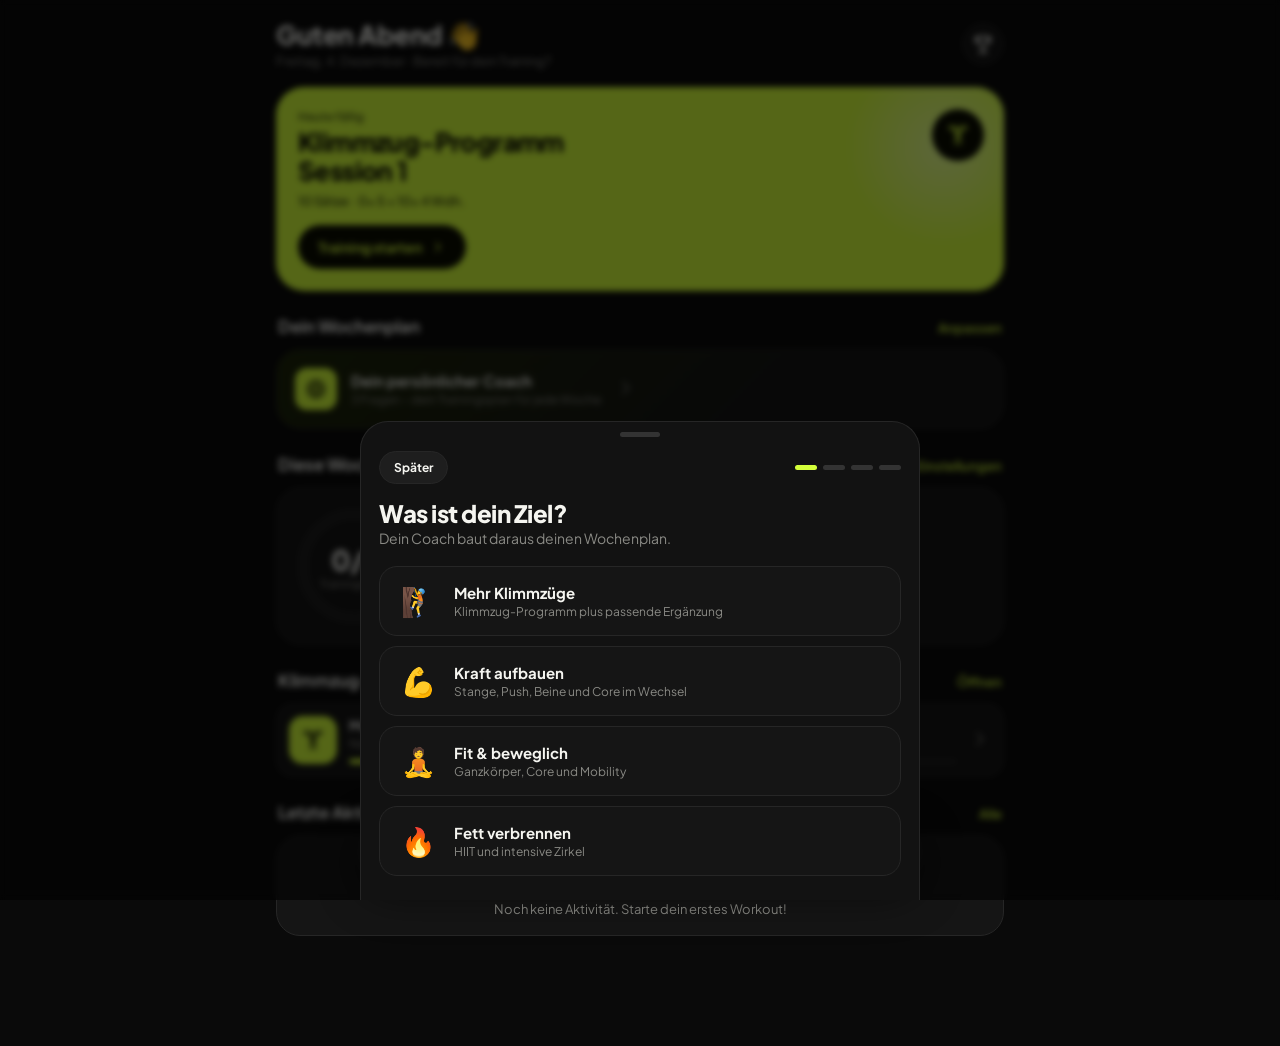
<file: index.html>
<!DOCTYPE html>
<html lang="de">
<head>
<meta charset="UTF-8"/>
<meta name="viewport" content="width=device-width, initial-scale=1.0, viewport-fit=cover"/>
<meta name="theme-color" content="#0a0a0a"/>
<link rel="manifest" href="manifest.json"/>
<link rel="apple-touch-icon" href="icon-180.png"/>
<meta name="apple-mobile-web-app-capable" content="yes"/>
<meta name="mobile-web-app-capable" content="yes"/>
<meta name="apple-mobile-web-app-status-bar-style" content="black-translucent"/>
<meta name="apple-mobile-web-app-title" content="Klimmzüge"/>
<title>Klimmzug-Tracker</title>
<link rel="preconnect" href="https://fonts.googleapis.com"/>
<link rel="preconnect" href="https://fonts.gstatic.com" crossorigin/>
<link href="https://fonts.googleapis.com/css2?family=Plus+Jakarta+Sans:wght@400;500;600;700;800&display=swap" rel="stylesheet"/>
<link rel="stylesheet" href="styles.css"/>
</head>
<body>
<div class="app">

  <!-- ================= HEUTE ================= -->
  <main class="view active" id="view-home">
    <div class="top">
      <div>
        <div class="hello" id="hello">Hi 👋</div>
        <div class="sub" id="todayLine"></div>
      </div>
      <button class="icon-btn" onclick="go('profile')" aria-label="Fortschritt"><span data-i="trophy"></span></button>
    </div>
    <div id="heroBox"></div>

    <div class="section"><h2>Dein Wochenplan</h2><button onclick="openOnboarding()">Anpassen</button></div>
    <div id="planBox"></div>

    <div class="section"><h2>Diese Woche</h2><button onclick="openSettings()">Einstellungen</button></div>
    <div class="card ring-card">
      <div class="ring" id="weekRing"></div>
      <div class="tiles" id="weekStats"></div>
    </div>

    <div class="section"><h2>Klimmzug-Programm</h2><button onclick="go('pullup')">Öffnen</button></div>
    <div id="pullupTeaser"></div>

    <div class="section"><h2>Letzte Aktivitäten</h2><button onclick="go('profile')">Alle</button></div>
    <div id="recentList"></div>
  </main>

  <!-- ================= WORKOUTS ================= -->
  <main class="view" id="view-workouts">
    <div class="top"><div><div class="h1">Workouts<br/><em>ohne Geräte.</em></div><div class="sub">Zu Hause oder an der Klimmzugstange.</div></div></div>
    <div class="chips" id="workoutChips"></div>
    <div class="w-grid" id="workoutGrid"></div>
  </main>

  <!-- ================= ÜBUNGEN ================= -->
  <main class="view" id="view-library">
    <div class="top"><div><div class="h1">Übungen</div><div class="sub" id="libCount"></div></div></div>
    <label class="search"><span data-i="search"></span><input type="search" id="libSearch" placeholder="Übung oder Muskel suchen …" oninput="renderLibrary()"/></label>
    <div class="chips" id="libChips"></div>
    <div class="ex-grid" id="libGrid"></div>
  </main>

  <!-- ================= KLIMMZUG ================= -->
  <main class="view" id="view-pullup">
    <div class="top">
      <div><div class="h1">Klimmzug-<br/><em>Programm</em></div><div class="sub">Ziel: <span id="goalDisplay">20</span> Klimmzüge bis Ende 2026</div></div>
      <div class="pill lime" id="streakBadge">0 Wochen</div>
    </div>

    <div class="card ring-card">
      <div class="ring" id="goalRing"></div>
      <div style="flex:1">
        <div class="label">Fortschritt</div>
        <div style="font-size:30px;font-weight:800;letter-spacing:-1px">Max <span id="maxDisplay" style="color:var(--lime)">8</span></div>
        <div class="sub">Ziel: <span id="goalDisplay2">20</span> · <span id="progressText"></span></div>
        <div class="row" style="margin-top:12px">
          <button class="btn btn-ghost" style="padding:9px 14px;font-size:13px" onclick="openGoalSheet()">Max / Ziel</button>
          <button class="btn btn-lime" style="padding:9px 14px;font-size:13px" onclick="openTestSheet()">Max-Test</button>
        </div>
      </div>
    </div>

    <div class="tiles" style="margin-top:12px">
      <div class="tile"><b id="statSessions">0</b><small>Einheiten</small></div>
      <div class="tile"><b id="statReps">0</b><small>Wdh. gesamt</small></div>
      <div class="tile"><b id="statDays">0</b><small>Tage bis Ende 2026</small></div>
    </div>

    <div class="section"><h2>Training — <span id="sessionLabel">Session 1</span></h2></div>
    <div class="card">
      <div class="row" style="justify-content:space-between;margin-bottom:12px">
        <div class="sub" id="planInfo" style="margin:0"></div>
        <label class="pill" style="cursor:pointer">📅 <input type="date" id="sessionDate" onchange="selectDate(this.value)" style="background:none;border:none;color:inherit;font:inherit;width:110px"/></label>
      </div>
      <div class="sets-grid" id="setsGrid"></div>
      <div class="row" style="margin-top:10px"><button class="btn btn-ghost" style="padding:8px 14px;font-size:12px" id="undoBtn" onclick="undoSet()">↶ Letzten Satz zurück</button></div>

      <div class="pick-next" id="pickNextPrompt">
        <p id="pickNextText"></p>
        <div class="feel" id="feelRow" role="group" aria-label="Wie fühlte sich die Einheit an?"></div>
        <input type="text" class="txt" id="noteInput" maxlength="200" placeholder="Notiz, z. B. Griff, Müdigkeit, Schlaf …" oninput="saveNote()"/>
        <button class="btn btn-lime btn-block" style="margin-top:10px" onclick="render()">Nächste Einheit vorbereiten</button>
      </div>

      <div style="margin-top:16px;padding-top:16px;border-top:1px solid var(--line)">
        <div class="label" style="text-align:center">Pause · startet automatisch nach jedem Satz</div>
        <div class="sw" id="swDisplay">0:00</div>
        <div class="row center">
          <button id="swBtn" class="btn btn-lime" onclick="toggleSW()">Start</button>
          <button class="btn btn-ghost" onclick="resetSW()">Reset</button>
        </div>
      </div>
    </div>

    <div class="section"><h2>Nächste Einheit</h2></div>
    <div id="nextSessionBox"></div>

    <div class="section"><h2>Max-Verlauf</h2></div>
    <div class="card">
      <div id="chartBox"></div>
      <div class="forecast" id="forecast"></div>
    </div>
  </main>

  <!-- ================= FORTSCHRITT ================= -->
  <main class="view" id="view-profile">
    <div class="top">
      <div><div class="h1">Dein<br/><em>Fortschritt</em></div></div>
      <button class="icon-btn" onclick="openSettings()" aria-label="Einstellungen"><span data-i="gear"></span></button>
    </div>

    <div class="tiles" id="totalStats"></div>

    <div class="section"><h2>Aktivität</h2></div>
    <div class="card">
      <div class="seg" id="barSeg"><button class="on" data-r="7">7 Tage</button><button data-r="8w">8 Wochen</button></div>
      <div class="bars" id="bars"></div>
      <div class="sub" id="barsSum" style="margin-top:10px"></div>
    </div>

    <div class="section"><h2>Erfolge</h2><span class="sub" id="badgeCount"></span></div>
    <div class="badges" id="badges"></div>

    <div class="section"><h2>Kalender</h2></div>
    <div class="card">
      <div class="cal-head">
        <button class="icon-btn" style="width:34px;height:34px" onclick="prevMonth()" aria-label="Vorheriger Monat">‹</button>
        <b id="calMonth"></b>
        <button class="icon-btn" style="width:34px;height:34px" onclick="nextMonth()" aria-label="Nächster Monat">›</button>
      </div>
      <div class="cal-grid" id="calGrid"></div>
      <div class="legend"><span><i style="background:var(--lime)"></i>Klimmzug-Einheit</span><span><i style="background:var(--lime-soft);border:1px solid var(--lime)"></i>Workout</span></div>
    </div>

    <div class="section"><h2>Verlauf</h2></div>
    <div id="historyList"></div>

    <div class="section"><h2>Daten</h2></div>
    <div class="card">
      <div class="row">
        <button class="btn btn-lime" onclick="shareData()">Auf anderes Gerät übertragen</button>
        <button class="btn btn-ghost" onclick="exportData()">Backup exportieren</button>
        <button class="btn btn-ghost" onclick="document.getElementById('importFile').click()">Backup importieren</button>
        <button class="btn btn-danger" onclick="deleteLastSession()">Letzte Klimmzug-Einheit löschen</button>
      </div>
      <input type="file" id="importFile" accept="application/json,.json" hidden onchange="importData(event)"/>
      <div class="hint">Deine Daten liegen nur auf diesem Gerät. Zum Wechseln zwischen iPhone und MacBook: „Übertragen“ tippen, per AirDrop senden und auf dem anderen Gerät „Backup importieren“ wählen.</div>
    </div>
  </main>
</div>

<!-- Tabbar -->
<nav class="tabbar" id="tabbar">
  <button data-tab="home" class="on"><span data-i="home"></span>Heute</button>
  <button data-tab="workouts"><span data-i="zap"></span>Workouts</button>
  <button data-tab="library"><span data-i="grid"></span>Übungen</button>
  <button data-tab="pullup"><span data-i="bar"></span>Klimmzug</button>
  <button data-tab="profile"><span data-i="chart"></span>Fortschritt</button>
</nav>

<!-- Bottom-Sheet -->
<div class="scrim" id="scrim" onclick="closeSheet()"></div>
<div class="sheet" id="sheet" role="dialog" aria-modal="true"><div class="grab"></div><div id="sheetBody"></div></div>

<!-- Workout-Player -->
<div class="player" id="player" role="dialog" aria-modal="true" aria-label="Workout"></div>

<div class="toast" id="toast"></div>
<canvas id="confetti"></canvas>

<script src="data.js"></script>
<script src="app.js"></script>
</body>
</html>
</file>
<file: styles.css>
*,*::before,*::after{box-sizing:border-box;margin:0;padding:0}
:root{
  --bg:#0a0a0a;--card:#151515;--card2:#1e1e1e;--line:#262626;
  --text:#f5f5f0;--muted:#8a8a85;--dim:#5c5c58;
  --lime:#d4ff3a;--lime-2:#b8e021;--lime-ink:#0b0d02;--lime-soft:rgba(212,255,58,.12);
  --red:#ff5c6c;--radius:24px;--radius-s:16px;
  --safe-b:env(safe-area-inset-bottom,0px);--safe-t:env(safe-area-inset-top,0px);
}
html{-webkit-text-size-adjust:100%;}
body{font-family:'Plus Jakarta Sans',system-ui,-apple-system,sans-serif;background:var(--bg);color:var(--text);min-height:100vh;-webkit-font-smoothing:antialiased;overscroll-behavior-y:none;}
button{font-family:inherit;color:inherit;background:none;border:none;cursor:pointer;-webkit-tap-highlight-color:transparent;}
a{color:inherit;text-decoration:none;}
svg.i{width:22px;height:22px;stroke:currentColor;fill:none;stroke-width:2;stroke-linecap:round;stroke-linejoin:round;flex-shrink:0;}
svg.i.s{width:16px;height:16px;}
svg.i.f{fill:currentColor;stroke:none;}
:focus-visible{outline:2px solid var(--lime);outline-offset:2px;border-radius:8px;}

.app{max-width:560px;margin:0 auto;padding:calc(18px + var(--safe-t)) 16px calc(110px + var(--safe-b));}
.view{display:none;animation:fade .25s ease;}
.view.active{display:block;}
@keyframes fade{from{opacity:0;transform:translateY(6px)}to{opacity:1;transform:none}}

/* ---------- Typo ---------- */
.top{display:flex;justify-content:space-between;align-items:center;margin-bottom:18px;}
.hello{font-size:26px;font-weight:800;letter-spacing:-.5px;}
.sub{font-size:13px;color:var(--muted);margin-top:2px;}
.h1{font-size:30px;font-weight:800;letter-spacing:-.8px;line-height:1.05;}
.h1 em{font-style:normal;color:var(--lime);}
.section{display:flex;justify-content:space-between;align-items:baseline;margin:24px 2px 12px;}
.section h2{font-size:17px;font-weight:700;}
.section a,.section button{font-size:13px;color:var(--lime);font-weight:600;}
.muted{color:var(--muted);}
.icon-btn{width:42px;height:42px;border-radius:50%;background:var(--card);border:1px solid var(--line);display:grid;place-items:center;}
.icon-btn.lime{background:var(--lime);color:var(--lime-ink);border-color:var(--lime);}

/* ---------- Karten ---------- */
.card{background:var(--card);border:1px solid var(--line);border-radius:var(--radius);padding:18px;}
.card + .card{margin-top:12px;}
.label{font-size:11px;font-weight:600;letter-spacing:.1em;text-transform:uppercase;color:var(--muted);margin-bottom:10px;}

.hero{position:relative;overflow:hidden;background:var(--lime);color:var(--lime-ink);border-radius:28px;padding:22px;min-height:190px;display:flex;flex-direction:column;justify-content:space-between;}
.hero::after{content:'';position:absolute;right:-40px;top:-40px;width:200px;height:200px;border-radius:50%;background:radial-gradient(circle,rgba(255,255,255,.45),transparent 70%);}
.hero .tag{font-size:12px;font-weight:600;opacity:.7;}
.hero h3{font-size:26px;font-weight:800;letter-spacing:-.6px;line-height:1.1;margin-top:4px;max-width:75%;}
.hero .meta{font-size:13px;font-weight:600;opacity:.75;margin-top:8px;}
.hero .hero-icon{position:absolute;right:20px;top:22px;width:52px;height:52px;border-radius:50%;background:var(--lime-ink);color:var(--lime);display:grid;place-items:center;z-index:1;}
.btn{display:inline-flex;align-items:center;justify-content:center;gap:8px;padding:13px 20px;border-radius:99px;font-size:14px;font-weight:700;transition:transform .12s,background .15s;}
.btn:active{transform:scale(.97);}
.btn-dark{background:var(--lime-ink);color:var(--lime);}
.btn-lime{background:var(--lime);color:var(--lime-ink);}
.btn-ghost{background:var(--card2);border:1px solid var(--line);}
.btn-danger{background:transparent;border:1px solid rgba(255,92,108,.35);color:var(--red);}
.btn-block{width:100%;}
.btn:disabled{opacity:.35;pointer-events:none;}
.hero .btn{align-self:flex-start;margin-top:16px;z-index:1;}

/* ---------- Ring + Kacheln ---------- */
.ring-card{display:flex;align-items:center;gap:18px;}
.ring{position:relative;width:120px;height:120px;flex-shrink:0;}
.ring svg{width:100%;height:100%;transform:rotate(-90deg);}
.ring .track{stroke:var(--card2);}
.ring .bar{stroke:var(--lime);transition:stroke-dashoffset .8s cubic-bezier(.2,.8,.2,1);}
.ring .center{position:absolute;inset:0;display:flex;flex-direction:column;align-items:center;justify-content:center;}
.ring .big{font-size:28px;font-weight:800;letter-spacing:-1px;}
.ring .small{font-size:11px;color:var(--muted);}
.tiles{display:grid;grid-template-columns:repeat(3,1fr);gap:10px;}
.tile{background:var(--card);border:1px solid var(--line);border-radius:var(--radius-s);padding:14px 10px;text-align:center;}
.tile .ic{width:34px;height:34px;border-radius:50%;background:var(--lime-soft);color:var(--lime);display:grid;place-items:center;margin:0 auto 8px;}
.tile b{display:block;font-size:20px;font-weight:800;letter-spacing:-.5px;}
.tile small{font-size:11px;color:var(--muted);}
.ring-card .tiles{flex:1;grid-template-columns:1fr;gap:6px;}
.mini-stat{display:flex;align-items:center;gap:10px;}
.mini-stat .ic{width:30px;height:30px;border-radius:50%;background:var(--lime-soft);color:var(--lime);display:grid;place-items:center;}
.mini-stat b{font-size:16px;font-weight:800;}
.mini-stat small{display:block;font-size:11px;color:var(--muted);}

/* ---------- Listen ---------- */
.list-item{display:flex;align-items:center;gap:12px;padding:12px;background:var(--card);border:1px solid var(--line);border-radius:var(--radius-s);width:100%;text-align:left;}
.list-item + .list-item{margin-top:8px;}
.list-item .thumb{width:48px;height:48px;border-radius:14px;display:grid;place-items:center;flex-shrink:0;}
.list-item .grow{flex:1;min-width:0;}
.list-item b{display:block;font-size:14px;font-weight:700;white-space:nowrap;overflow:hidden;text-overflow:ellipsis;}
.list-item small{display:block;font-size:12px;color:var(--muted);margin-top:2px;white-space:nowrap;overflow:hidden;text-overflow:ellipsis;}
.check{width:28px;height:28px;border-radius:50%;background:var(--lime);color:var(--lime-ink);display:grid;place-items:center;flex-shrink:0;}
.chev{color:var(--dim);}

/* ---------- Workout-Karten ---------- */
.w-grid{display:grid;grid-template-columns:1fr 1fr;gap:10px;}
.w-card{position:relative;overflow:hidden;border-radius:22px;padding:16px;min-height:170px;display:flex;flex-direction:column;justify-content:space-between;text-align:left;border:1px solid var(--line);background:var(--card);transition:transform .15s;}
.w-card:active{transform:scale(.98);}
.w-card .glow{position:absolute;right:-30px;bottom:-30px;width:130px;height:130px;border-radius:50%;opacity:.22;filter:blur(4px);}
.w-card .w-ic{width:40px;height:40px;border-radius:12px;display:grid;place-items:center;color:var(--lime-ink);}
.w-card h4{font-size:16px;font-weight:800;letter-spacing:-.3px;line-height:1.15;margin-top:12px;}
.w-card .w-meta{font-size:11px;color:var(--muted);margin-top:4px;display:flex;gap:8px;flex-wrap:wrap;}
.w-card.featured{grid-column:span 2;min-height:150px;background:linear-gradient(135deg,#1c2508,#151515 60%);}
.dots{display:inline-flex;gap:3px;vertical-align:middle;}
.dots i{width:6px;height:6px;border-radius:50%;background:var(--dim);}
.dots i.on{background:var(--lime);}
.add-card{border:1.5px dashed #333;background:transparent;align-items:center;justify-content:center;color:var(--muted);gap:8px;font-weight:600;font-size:14px;}

/* ---------- Chips / Suche ---------- */
.search{display:flex;align-items:center;gap:10px;background:var(--card);border:1px solid var(--line);border-radius:99px;padding:12px 16px;color:var(--muted);}
.search input{flex:1;background:none;border:none;outline:none;color:var(--text);font:inherit;font-size:15px;}
.chips{display:flex;gap:8px;overflow-x:auto;padding:14px 0 4px;margin:0 -16px;padding-left:16px;padding-right:16px;scrollbar-width:none;}
.chips::-webkit-scrollbar{display:none;}
.chip{flex-shrink:0;padding:9px 16px;border-radius:99px;background:var(--card);border:1px solid var(--line);font-size:13px;font-weight:600;color:var(--muted);}
.chip.on{background:var(--lime);color:var(--lime-ink);border-color:var(--lime);}
.seg{display:flex;background:var(--card);border:1px solid var(--line);border-radius:99px;padding:4px;}
.seg button{flex:1;padding:8px;border-radius:99px;font-size:13px;font-weight:600;color:var(--muted);}
.seg button.on{background:var(--lime);color:var(--lime-ink);}

/* ---------- Übungen ---------- */
.ex-grid{display:grid;grid-template-columns:1fr 1fr;gap:10px;margin-top:12px;}
.ex-card{background:var(--card);border:1px solid var(--line);border-radius:20px;overflow:hidden;text-align:left;transition:transform .15s;}
.ex-card:active{transform:scale(.98);}
.ex-card .ex-img{position:relative;aspect-ratio:16/10;background:#111 center/cover no-repeat;display:grid;place-items:center;}
.ex-card .ex-img::after{content:'';position:absolute;inset:0;background:linear-gradient(180deg,transparent 40%,rgba(0,0,0,.65));}
.ex-card .play{position:absolute;z-index:1;width:34px;height:34px;border-radius:50%;background:rgba(10,10,10,.75);backdrop-filter:blur(6px);display:grid;place-items:center;color:var(--lime);}
.ex-card .cat-dot{position:absolute;left:10px;bottom:8px;z-index:1;font-size:10px;font-weight:700;padding:3px 8px;border-radius:99px;color:var(--lime-ink);}
.ex-card .ex-body{padding:10px 12px 12px;}
.ex-card b{display:block;font-size:13px;font-weight:700;line-height:1.25;}
.ex-card small{font-size:11px;color:var(--muted);}

/* ---------- Bottom-Sheet ---------- */
.scrim{position:fixed;inset:0;background:rgba(0,0,0,.6);backdrop-filter:blur(3px);z-index:50;opacity:0;pointer-events:none;transition:opacity .25s;}
.scrim.show{opacity:1;pointer-events:all;}
.sheet{position:fixed;left:0;right:0;bottom:0;z-index:51;max-width:560px;margin:0 auto;max-height:92vh;overflow-y:auto;background:#121212;border:1px solid var(--line);border-bottom:none;border-radius:28px 28px 0 0;padding:10px 18px calc(24px + var(--safe-b));transform:translateY(105%);transition:transform .32s cubic-bezier(.2,.8,.2,1);}
.sheet:not(.show){visibility:hidden;transition:transform .32s cubic-bezier(.2,.8,.2,1),visibility 0s .32s;}
.sheet.show{transform:none;}
.sheet .grab{width:40px;height:5px;border-radius:9px;background:#333;margin:0 auto 14px;}
.sheet h3{font-size:24px;font-weight:800;letter-spacing:-.5px;}
.sheet p{font-size:14px;color:var(--muted);line-height:1.55;}
.pills{display:flex;gap:6px;flex-wrap:wrap;margin:10px 0 4px;}
.pill{font-size:11px;font-weight:600;padding:5px 10px;border-radius:99px;background:var(--card2);color:var(--muted);border:1px solid var(--line);}
.pill.lime{background:var(--lime-soft);color:var(--lime);border-color:transparent;}
.steps{counter-reset:s;list-style:none;margin-top:8px;}
.steps li{counter-increment:s;position:relative;padding:10px 0 10px 40px;font-size:14px;line-height:1.45;border-bottom:1px solid var(--line);}
.steps li:last-child{border:none;}
.steps li::before{content:counter(s);position:absolute;left:0;top:9px;width:26px;height:26px;border-radius:50%;background:var(--lime-soft);color:var(--lime);font-size:12px;font-weight:800;display:grid;place-items:center;}
.tip{display:flex;gap:10px;background:var(--lime-soft);color:var(--text);border-radius:14px;padding:12px 14px;font-size:13px;line-height:1.45;margin-top:12px;}
.tip svg{color:var(--lime);}

/* Video-Karte */
.video{display:block;position:relative;border-radius:20px;overflow:hidden;margin:14px 0 6px;background:#000;aspect-ratio:16/9;border:1px solid var(--line);}
.video img{width:100%;height:100%;object-fit:cover;display:block;transition:transform .4s;}
.video:hover img{transform:scale(1.03);}
.video::after{content:'';position:absolute;inset:0;background:linear-gradient(180deg,rgba(0,0,0,.05),rgba(0,0,0,.75));}
.video .yt{position:absolute;z-index:1;left:50%;top:45%;transform:translate(-50%,-50%);width:66px;height:46px;border-radius:14px;background:#ff0033;display:grid;place-items:center;box-shadow:0 8px 30px rgba(255,0,51,.45);}
.video .yt svg{width:22px;height:22px;fill:#fff;}
.video .vinfo{position:absolute;z-index:1;left:14px;right:14px;bottom:12px;}
.video .vinfo b{display:block;font-size:14px;font-weight:700;line-height:1.3;}
.video .vinfo small{font-size:12px;color:#cfcfcf;}
.video.search-only{display:flex;align-items:center;justify-content:center;flex-direction:column;gap:10px;background:linear-gradient(135deg,#1a1a1a,#0f0f0f);}
.video.search-only::after{display:none;}
.video.search-only .yt{position:static;transform:none;}
.video.search-only span{font-size:13px;color:var(--muted);}
.vlink{display:flex;align-items:center;gap:10px;padding:10px 12px;border-radius:14px;background:var(--card2);border:1px solid var(--line);margin-top:8px;font-size:13px;}
.vlink .yt-s{width:30px;height:22px;border-radius:7px;background:#ff0033;display:grid;place-items:center;flex-shrink:0;}
.vlink .yt-s svg{width:11px;height:11px;fill:#fff;}

/* Formular-Elemente */
.field{display:flex;align-items:center;justify-content:space-between;gap:12px;padding:12px 0;border-bottom:1px solid var(--line);font-size:14px;}
.field:last-child{border:none;}
.field input[type=text],.field input[type=number],.field input[type=date],.txt{background:var(--card2);border:1px solid var(--line);border-radius:12px;padding:10px 12px;color:var(--text);font:inherit;font-size:14px;outline:none;}
.field input[type=number]{width:80px;text-align:center;}
.txt{width:100%;}
input:focus{border-color:var(--lime)!important;}
.stepper{display:flex;align-items:center;gap:10px;}
.stepper button{width:34px;height:34px;border-radius:50%;background:var(--card2);border:1px solid var(--line);font-size:18px;font-weight:700;}
.stepper b{min-width:44px;text-align:center;font-size:15px;}
.switch{position:relative;width:48px;height:28px;border-radius:99px;background:#333;transition:background .2s;flex-shrink:0;}
.switch::after{content:'';position:absolute;left:3px;top:3px;width:22px;height:22px;border-radius:50%;background:#fff;transition:transform .2s;}
.switch.on{background:var(--lime);}
.switch.on::after{transform:translateX(20px);background:var(--lime-ink);}

/* ---------- Klimmzug-Tab ---------- */
.sets-grid{display:grid;grid-template-columns:repeat(5,1fr);gap:8px;}
.set-btn{border:1px solid var(--line);border-radius:14px;padding:12px 2px;text-align:center;background:var(--card2);transition:all .15s;}
.set-btn span{display:block;}
.set-btn .sl{font-size:10px;color:var(--muted);margin-bottom:3px;}
.set-btn .sr{font-size:17px;font-weight:800;}
.set-btn.done{background:var(--lime-soft);color:var(--lime);border-color:transparent;}
.set-btn.done .sl{color:var(--lime-2);}
.set-btn.active{background:var(--lime);color:var(--lime-ink);border-color:var(--lime);transform:scale(1.04);box-shadow:0 6px 24px rgba(212,255,58,.25);}
.set-btn.active .sl{color:var(--lime-ink);opacity:.6;}
.sw{font-size:54px;font-weight:800;letter-spacing:-2px;text-align:center;color:var(--lime);font-variant-numeric:tabular-nums;line-height:1;margin:6px 0 12px;}
.row{display:flex;gap:8px;flex-wrap:wrap;align-items:center;}
.row.center{justify-content:center;}
.pick-next{background:var(--lime-soft);border-radius:var(--radius-s);padding:14px;margin-top:12px;display:none;}
.pick-next p{font-size:13px;color:var(--lime);font-weight:600;margin-bottom:6px;}
.feel{display:flex;gap:6px;margin:10px 0;}
.feel button{flex:1;font-size:20px;padding:8px 0;border-radius:12px;background:var(--card2);border:1px solid var(--line);transition:transform .12s;}
.feel button.on{border-color:var(--lime);background:var(--lime-soft);transform:scale(1.06);}
.next-box{border-radius:var(--radius-s);padding:14px;background:var(--card2);}
.next-box.ready{background:var(--lime-soft);}
.next-box .t{font-size:11px;color:var(--muted);text-transform:uppercase;letter-spacing:.08em;}
.next-box .d{font-size:20px;font-weight:800;margin-top:2px;}
.next-box.ready .d{color:var(--lime);}
.next-box .s{font-size:12px;color:var(--muted);margin-top:2px;}
.chart{width:100%;height:auto;display:block;}
.chart text{font-family:inherit;font-size:8px;fill:#777;}
.forecast{font-size:13px;color:var(--muted);margin-top:10px;line-height:1.55;}
.forecast b{color:var(--lime);font-weight:700;}
.hint{font-size:12px;color:var(--muted);margin-top:8px;line-height:1.45;}

/* ---------- Fortschritt ---------- */
.bars{display:flex;align-items:flex-end;gap:8px;height:120px;margin-top:6px;}
.bars .b{flex:1;display:flex;flex-direction:column;align-items:center;gap:6px;height:100%;justify-content:flex-end;}
.bars .b i{width:100%;max-width:28px;border-radius:9px;background:var(--card2);min-height:6px;transition:height .6s cubic-bezier(.2,.8,.2,1);}
.bars .b.on i{background:var(--lime);}
.bars .b small{font-size:10px;color:var(--muted);}
.bars .b.today small{color:var(--text);font-weight:700;}
.cal-head{display:flex;align-items:center;justify-content:space-between;margin-bottom:10px;}
.cal-head b{font-size:16px;font-weight:700;}
.cal-grid{display:grid;grid-template-columns:repeat(7,1fr);gap:4px;}
.cal-dl{font-size:10px;color:var(--muted);text-align:center;padding:4px 0;}
.cal-day{position:relative;border-radius:10px;aspect-ratio:1;display:flex;align-items:center;justify-content:center;font-size:12px;color:var(--muted);}
.cal-day.has{background:var(--lime);color:var(--lime-ink);font-weight:700;cursor:pointer;}
.cal-day.has.w{background:var(--lime-soft);color:var(--lime);}
.cal-day.has.both{background:var(--lime);color:var(--lime-ink);}
.cal-day.today{box-shadow:inset 0 0 0 1.5px var(--text);color:var(--text);}
.legend{display:flex;gap:14px;font-size:11px;color:var(--muted);margin-top:10px;}
.legend i{display:inline-block;width:10px;height:10px;border-radius:3px;margin-right:5px;vertical-align:-1px;}
.badges{display:grid;grid-template-columns:repeat(4,1fr);gap:10px;}
.badge{text-align:center;padding:12px 4px;border-radius:16px;background:var(--card2);border:1px solid var(--line);}
.badge .em{font-size:26px;filter:grayscale(1);opacity:.3;transition:all .3s;}
.badge.on .em{filter:none;opacity:1;}
.badge.on{border-color:rgba(212,255,58,.3);background:linear-gradient(180deg,rgba(212,255,58,.08),transparent);}
.badge small{display:block;font-size:10px;font-weight:600;color:var(--muted);margin-top:6px;line-height:1.2;}
.badge.on small{color:var(--text);}
.hist-note{display:block;font-size:11px;color:var(--muted);margin-top:2px;}

/* ---------- Tabbar ---------- */
.tabbar{position:fixed;left:50%;transform:translateX(-50%);bottom:calc(14px + var(--safe-b));z-index:40;display:flex;gap:2px;padding:6px;background:rgba(22,22,22,.86);backdrop-filter:blur(18px) saturate(1.4);-webkit-backdrop-filter:blur(18px) saturate(1.4);border:1px solid #2a2a2a;border-radius:99px;box-shadow:0 10px 40px rgba(0,0,0,.5);width:min(528px,calc(100% - 24px));}
.tabbar button{flex:1;display:flex;flex-direction:column;align-items:center;gap:3px;padding:8px 2px;border-radius:99px;color:var(--dim);font-size:10px;font-weight:600;transition:color .2s,background .2s;}
.tabbar button.on{color:var(--lime-ink);background:var(--lime);}

/* ---------- Toast ---------- */
.toast{position:fixed;left:50%;top:calc(16px + var(--safe-t));transform:translate(-50%,-150%);z-index:200;background:#1b1b1b;border:1px solid #333;border-radius:18px;padding:12px 16px;display:flex;align-items:center;gap:12px;box-shadow:0 12px 40px rgba(0,0,0,.6);transition:transform .4s cubic-bezier(.2,.9,.3,1.2);max-width:calc(100% - 32px);}
.toast:not(.show){visibility:hidden;transition:transform .4s,visibility 0s .4s;}
.toast.show{transform:translate(-50%,0);}
.toast .em{font-size:28px;}
.toast b{display:block;font-size:14px;}
.toast small{font-size:12px;color:var(--muted);}

/* ---------- Player ---------- */
.player{position:fixed;inset:0;z-index:100;background:radial-gradient(120% 70% at 50% 0%,#1a2207 0%,var(--bg) 55%);display:none;flex-direction:column;padding:calc(14px + var(--safe-t)) 18px calc(22px + var(--safe-b));}
.player.show{display:flex;animation:fade .25s;}
.player.rest{background:radial-gradient(120% 70% at 50% 0%,#0d1a26 0%,var(--bg) 55%);}
.p-top{display:flex;align-items:center;gap:12px;}
.p-top .ttl{flex:1;text-align:center;font-size:13px;font-weight:600;color:var(--muted);}
.p-prog{display:flex;gap:3px;margin:14px 0 0;}
.p-prog i{flex:1;height:4px;border-radius:9px;background:#2a2a2a;overflow:hidden;position:relative;}
.p-prog i.done{background:var(--lime);}
.p-prog i.cur::after{content:'';position:absolute;inset:0;width:var(--p,0%);background:var(--lime);}
.p-main{flex:1;display:flex;flex-direction:column;align-items:center;justify-content:center;text-align:center;gap:6px;min-height:0;}
.p-phase{font-size:12px;font-weight:700;letter-spacing:.14em;text-transform:uppercase;color:var(--lime);}
.player.rest .p-phase{color:#7cc8ff;}
.p-name{font-size:30px;font-weight:800;letter-spacing:-.8px;line-height:1.1;max-width:340px;}
.p-ring{position:relative;width:min(64vw,270px);aspect-ratio:1;margin:14px 0;}
.p-ring svg{width:100%;height:100%;transform:rotate(-90deg);}
.p-ring .track{stroke:#222;}
.p-ring .bar{stroke:var(--lime);transition:stroke-dashoffset .25s linear;}
.player.rest .p-ring .bar{stroke:#7cc8ff;}
.p-ring .center{position:absolute;inset:0;display:flex;flex-direction:column;align-items:center;justify-content:center;}
.p-ring .num{font-size:72px;font-weight:800;letter-spacing:-3px;line-height:1;font-variant-numeric:tabular-nums;}
.p-ring .unit{font-size:14px;color:var(--muted);margin-top:4px;font-weight:600;}
.p-ring.pulse{animation:pulse .5s ease;}
@keyframes pulse{50%{transform:scale(1.04)}}
.p-next{display:flex;align-items:center;gap:12px;background:rgba(255,255,255,.04);border:1px solid var(--line);border-radius:18px;padding:10px 12px;width:100%;max-width:380px;text-align:left;}
.p-next img,.p-next .ph{width:56px;height:40px;border-radius:10px;object-fit:cover;background:#222;flex-shrink:0;}
.p-next small{display:block;font-size:11px;color:var(--muted);}
.p-next b{font-size:14px;}
.p-ctrl{display:flex;align-items:center;justify-content:center;gap:22px;margin-top:10px;}
.p-ctrl .big{width:76px;height:76px;border-radius:50%;background:var(--lime);color:var(--lime-ink);display:grid;place-items:center;box-shadow:0 10px 40px rgba(212,255,58,.3);}
.p-ctrl .big svg{width:30px;height:30px;}
.p-ctrl .sm{width:52px;height:52px;border-radius:50%;background:var(--card);border:1px solid var(--line);display:grid;place-items:center;}
.p-extra{display:flex;justify-content:center;gap:8px;margin-top:4px;min-height:40px;flex-wrap:wrap;}
.p-extra .btn{padding:10px 16px;font-size:13px;}
.done-btn{width:100%;max-width:380px;padding:18px;font-size:17px;}
.summary{flex:1;display:flex;flex-direction:column;align-items:center;justify-content:center;text-align:center;gap:10px;overflow-y:auto;}
.summary .trophy{width:96px;height:96px;border-radius:50%;background:var(--lime);color:var(--lime-ink);display:grid;place-items:center;box-shadow:0 0 0 12px var(--lime-soft),0 0 60px rgba(212,255,58,.4);margin-bottom:10px;animation:pop .6s cubic-bezier(.2,.9,.3,1.4);}
.summary .trophy svg{width:44px;height:44px;}
@keyframes pop{from{transform:scale(.3);opacity:0}}
.summary .tiles{width:100%;max-width:380px;margin:12px 0;}
#confetti{position:fixed;inset:0;pointer-events:none;z-index:300;}

/* ---------- Coach & Wochenplan ---------- */
.coach-cta{display:flex;align-items:center;gap:14px;width:100%;text-align:left;background:linear-gradient(135deg,#1c2508,var(--card) 70%);}
.coach-cta b{display:block;font-size:15px;font-weight:700;}
.coach-cta small{font-size:12px;color:var(--muted);}
.coach-cta .w-ic{width:42px;height:42px;border-radius:12px;display:grid;place-items:center;color:var(--lime-ink);flex-shrink:0;}
.plan{display:grid;grid-template-columns:repeat(7,1fr);gap:6px;}
.pday{display:flex;flex-direction:column;align-items:center;gap:6px;padding:8px 0;border-radius:14px;}
.pday small{font-size:11px;color:var(--muted);font-weight:600;}
.pday .pdot{width:36px;height:36px;border-radius:50%;display:grid;place-items:center;background:var(--card2);color:var(--dim);}
.pday.planned .pdot{background:var(--lime-soft);color:var(--lime);box-shadow:inset 0 0 0 1.5px rgba(212,255,58,.35);}
.pday.done .pdot{background:var(--lime);color:var(--lime-ink);box-shadow:none;}
.pday.missed .pdot{opacity:.45;box-shadow:inset 0 0 0 1.5px #444;color:var(--muted);background:transparent;}
.pday.today{background:rgba(255,255,255,.04);}
.pday.today small{color:var(--text);}
.pday:disabled{cursor:default;}
.rest-dot{width:6px;height:6px;border-radius:50%;background:#333;}
.plan-foot{display:flex;justify-content:space-between;gap:10px;flex-wrap:wrap;margin-top:12px;padding-top:12px;border-top:1px solid var(--line);font-size:12px;font-weight:600;}
.ob-dots{display:flex;gap:6px;}
.ob-dots i{width:22px;height:5px;border-radius:9px;background:#333;}
.ob-dots i.on{background:var(--lime);}
.opts{display:flex;flex-direction:column;gap:10px;margin-top:16px;}
.opt{display:flex;align-items:center;gap:14px;padding:16px;border-radius:18px;background:var(--card);border:1.5px solid var(--line);text-align:left;transition:all .15s;}
.opt:active{transform:scale(.98);}
.opt.on{border-color:var(--lime);background:var(--lime-soft);}
.opt .em{font-size:28px;width:44px;text-align:center;}
.opt b{display:block;font-size:15px;}
.opt small{font-size:12px;color:var(--muted);}
.days-pick{display:grid;grid-template-columns:repeat(5,1fr);gap:8px;margin-top:18px;}
.days-pick button{padding:16px 0;border-radius:16px;background:var(--card);border:1.5px solid var(--line);}
.days-pick button b{display:block;font-size:24px;font-weight:800;}
.days-pick button small{font-size:11px;color:var(--muted);}
.days-pick button.on{background:var(--lime);border-color:var(--lime);color:var(--lime-ink);}
.days-pick button.on small{color:var(--lime-ink);}

/* Wiederholungen anpassen + Bestleistungen */
.adj{display:flex;align-items:center;justify-content:center;gap:14px;width:100%;margin-bottom:8px;}
.adj button{width:46px;height:46px;border-radius:50%;background:var(--card);border:1px solid var(--line);font-size:24px;font-weight:700;}
.adj span{font-size:12px;color:var(--muted);min-width:120px;text-align:center;}
.p-extra{flex-direction:column;align-items:center;}
.p-extra > .btn-ghost{display:inline-flex;}
.pb-box{width:100%;max-width:380px;background:linear-gradient(135deg,rgba(212,255,58,.14),rgba(212,255,58,.04));border:1px solid rgba(212,255,58,.3);border-radius:18px;padding:12px 14px;text-align:left;}
.pb-row{display:flex;justify-content:space-between;font-size:14px;padding:4px 0;}
.pb-row b{color:var(--lime);}
.summary .done-btn + .done-btn{margin-top:-2px;}

@media(min-width:900px){
  .app{max-width:760px;}
  .w-grid{grid-template-columns:repeat(3,1fr);}
  .w-card.featured{grid-column:span 3;}
  .ex-grid{grid-template-columns:repeat(3,1fr);}
  .tabbar{width:min(560px,calc(100% - 24px));}
}
@media(prefers-reduced-motion:reduce){*{animation:none!important;transition:none!important;}}

/* Video direkt in der App */
.video.playing{aspect-ratio:16/9;}
.video.playing::after{display:none;}
.video.playing iframe{position:absolute;inset:0;width:100%;height:100%;border:0;}
button.vlink{font:inherit;color:inherit;cursor:pointer;}
.video-modal{position:absolute;inset:0;z-index:5;background:rgba(5,5,5,.94);backdrop-filter:blur(8px);display:flex;align-items:center;justify-content:center;padding:18px;animation:fade .2s;}
.vm-inner{width:100%;max-width:520px;}
.vm-inner b{font-size:18px;font-weight:800;}
</file>
